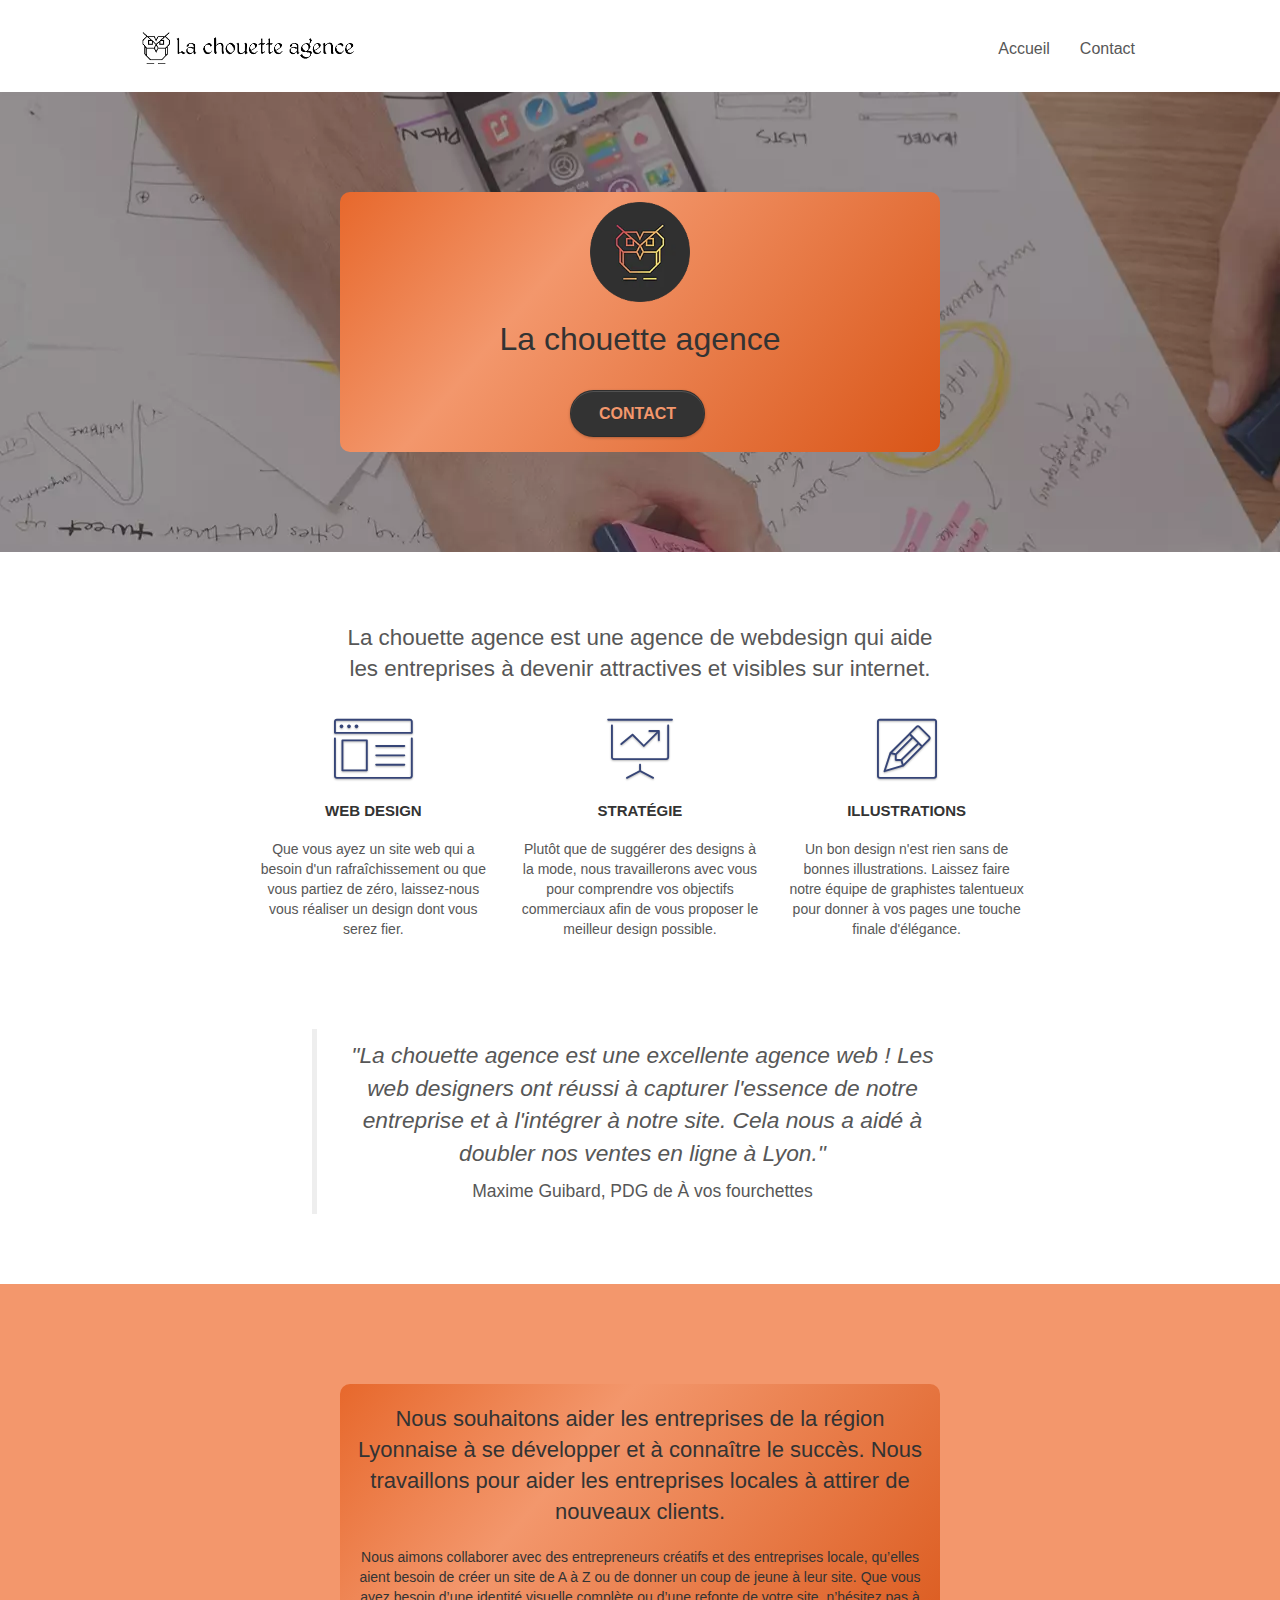
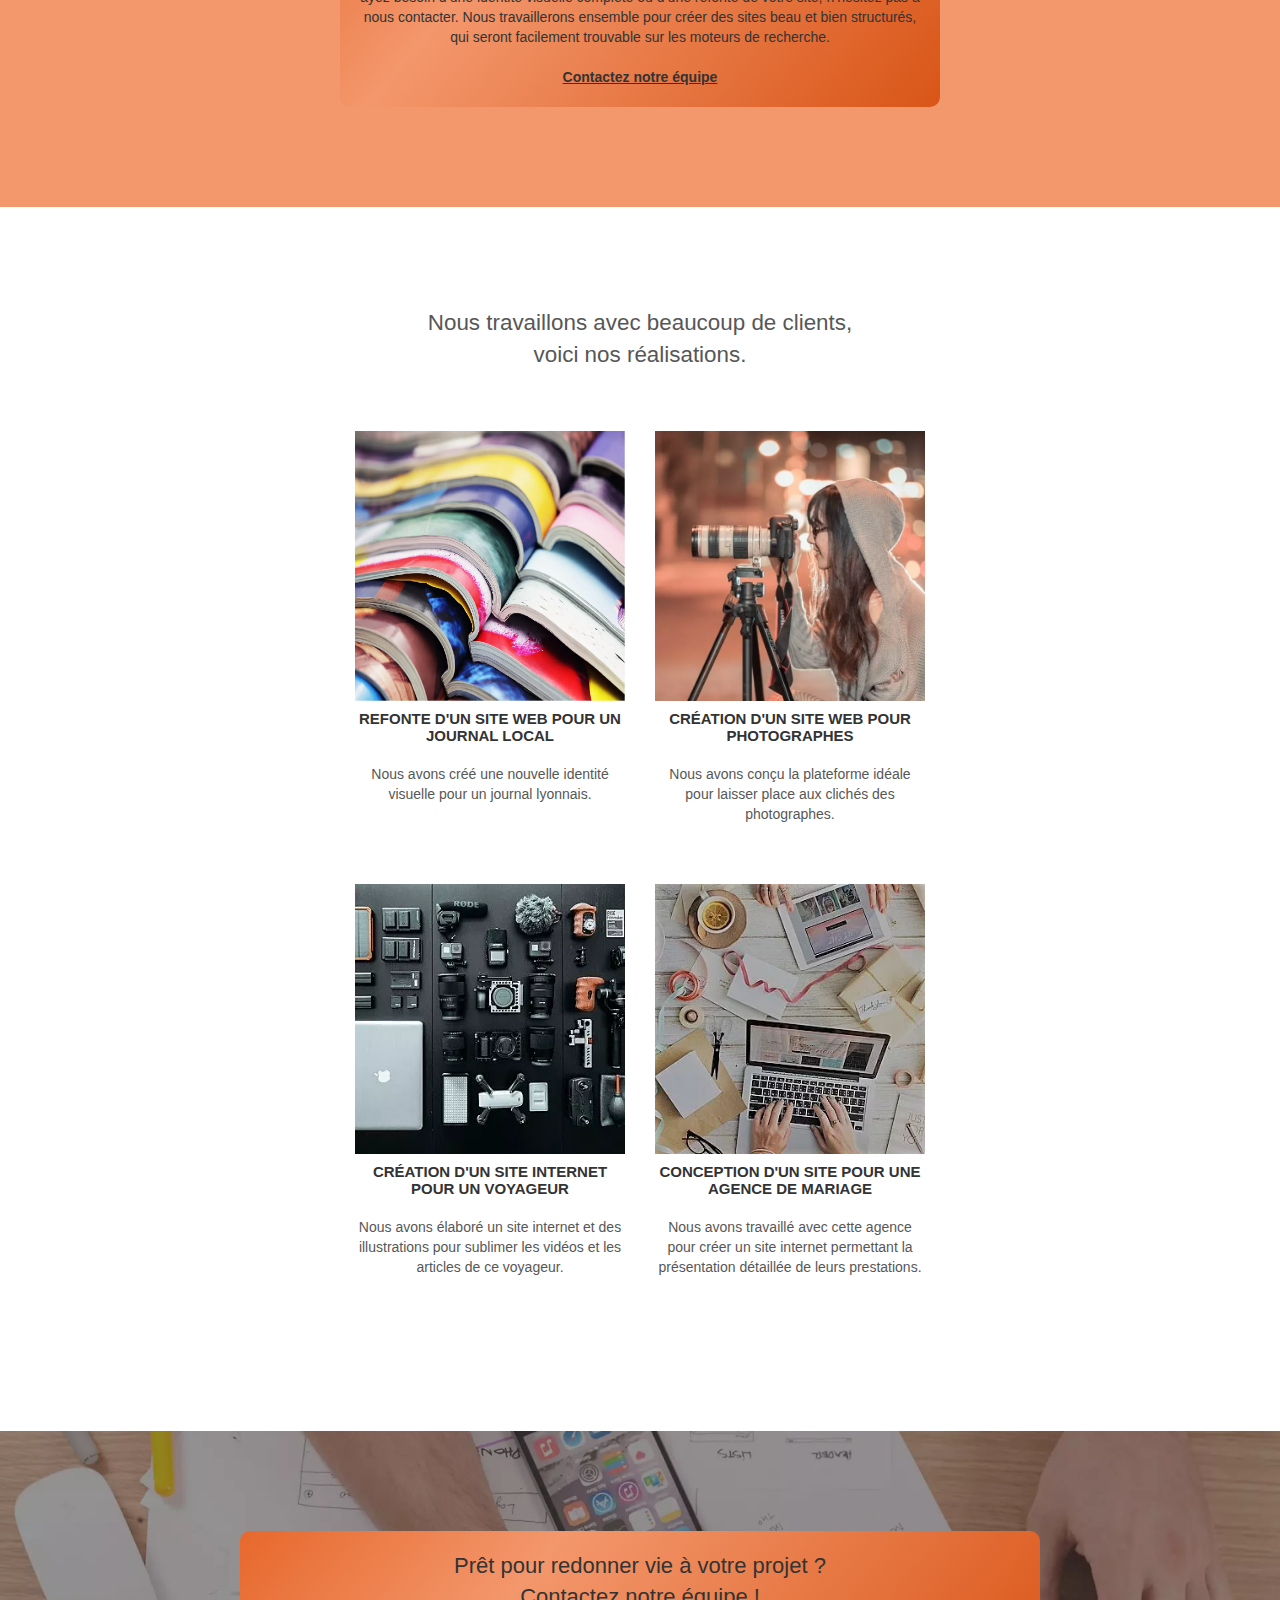
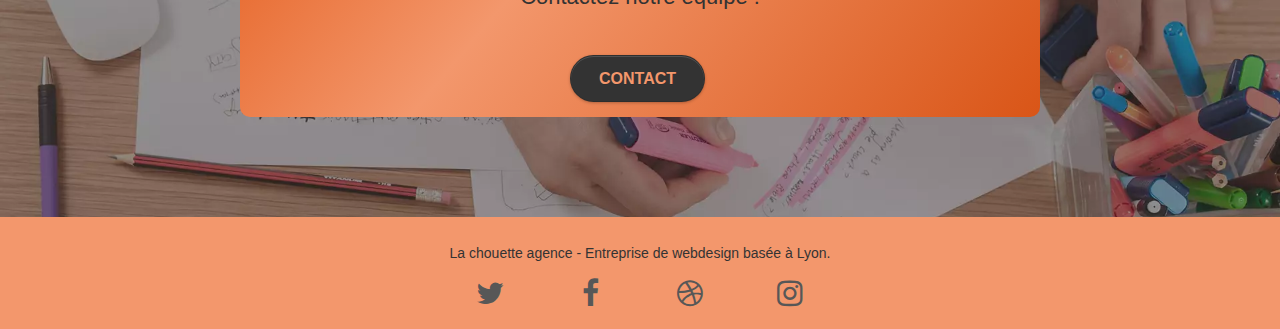
<file: index.html>
<!doctype html>
<html lang="fr">
<head>
	<meta charset="utf-8">

	<title>La Chouette Agence - Entreprise de webdesign à Lyon</title>

	<meta name="robots" content="index, follow">
	<meta name="description" content="Entreprise de webdesign située à Lyon, la Chouette Agence
	 vous apporte son expertise pour vous aider à la création ou la refonte de votre site web.">
	<meta name="viewport" content="width=device-width, initial-scale=1.0, viewport-fit=cover">

	<link rel="canonical" href="https://pierrejcqt.github.io/lachouetteagence-new/index.html" />
	<link rel="shortcut icon" type="image/jpg" href="favicon.jpg">
	
	<link rel="stylesheet" type="text/css" href="css/bootstrap.min.css">
	<link rel="stylesheet" type="text/css" href="style.css"/>
	<link rel="stylesheet" type="text/css" href="css/font-awesome.min.css">
	<link rel="stylesheet" type="text/css" href="css/et-line.min.css">
    
	<script src="js/jquery-2.1.0.min.js" defer></script>
	<script src="js/bootstrap.min.js" defer></script>
	<script src="js/blocs.min.js" defer></script>
	<script src="js/jquery.touchSwipe.min.js" defer></script>
	<script src="js/gmaps.min.js" defer></script>
	
	
	<meta property="og:title" content="La Chouette Agence - Entreprise de webdesign à Lyon" />
	<meta property="og:url" content="https://pierrejcqt.github.io/lachouetteagence-new/index.html" />
	<meta property="og:image" content="img_opengraph/opengraph1.png" />
	<meta property="og:description" content="Entreprise de webdesign située à Lyon, la Chouette Agence vous apporte son expertise pour vous aider à la création ou la refonte de votre site web." />
	<meta property="og:site_name" content="La chouette agence" />
	<meta property="og:type" content="website" />
	<meta property="og:image:alt" content="Création d'un site web">

	
	<meta name="twitter:card" content="summary_large_image" />
	<meta name="twitter:site" content="@lachouetteagence">
	<meta name="twitter:title" content="La Chouette Agence - Entreprise de webdesign à Lyon" />
	<meta name="twitter:description" content="Entreprise de webdesign située à Lyon, la Chouette Agence vous apporte son expertise pour vous aider à la création ou la refonte de votre site web." />

	
	<meta property="og:type" content="website" />
	<meta property="og:title" content="La Chouette Agence - Entreprise de webdesign à Lyon" />
	<meta property="og:description" content="Entreprise de webdesign située à Lyon, la Chouette Agence vous apporte son expertise pour vous aider à la création ou la refonte de votre site web." />
	<meta property="og:url" content="https://pierrejcqt.github.io/lachouetteagence-new/index.html"  />
	<meta property="og:site_name" content="La chouette agence" />
</head>
<body>

<div class="page-container"> 

<header class="bloc bgc-white l-bloc " id="bloc-0">
	<div class="container bloc-sm">

		<nav class="navbar row">
			<div class="navbar-header">
				<a class="navbar-brand" href="index.html"><img src="img/la-chouette-agence.webp" title="La Chouette Agence - Entreprise de Webdesign à Lyon" height="40" /></a>
				<button id="nav-toggle" type="button" class="ui-navbar-toggle navbar-toggle" data-toggle="collapse" data-target=".navbar-1">
					<span class="sr-only">Toggle navigation</span><span class="icon-bar"></span><span class="icon-bar"></span><span class="icon-bar"></span>
				</button>
			</div>
			<div class="collapse navbar-collapse navbar-1 special-dropdown-nav">
				<ul class="site-navigation nav navbar-nav">
					<li>
						<a href="index.html" title="Accueil - La chouette agence">Accueil</a>
					</li>
					<li>
						<a href="contact.html" title="Formulaire de contact">Contact</a>
					</li>
				</ul>
			</div>
		</nav>
	</div>
</header>

<nav class="bloc bgc-dark-slate-grey bg-banniere d-bloc bg-t-edge b-parallax" id="bloc-1-hero">
	<div class="container bloc-lg">
		<div class="row tight-width-whitespace">
			<div class="col-sm-12 tangerine-background">
				<img src="img/logo.webp" class="center-block image-resize-mode" width="100" alt="Logo de la chouette agence" title="La chouette agence, entreprise de webdesing à Lyon" />
				<h1 class="text-center hero-bloc-text contrast">
					La chouette agence
				</h1>
				<div class="text-center">
					<a href="contact.html" class="btn btn-lg btn-clean btn-rd cta-hero btn-tangerine" title="Formulaire de contact" id="cta-hero">Contact</a>
				</div>
			</div>
		</div>
	</div>
</nav>


<main class="bloc bgc-white l-bloc" id="bloc-2-services">
	<div class="container bloc-md">
		<section class="row">
			<div class="col-sm-12 text-center">
				<h2 class="text-img">La chouette agence est une agence de webdesign qui aide<br />
				 les entreprises à devenir attractives et visibles sur internet.</h2>
			</div>
		</section>
		<section class="row voffset-lg med-width-whitespace">
			<div class="col-sm-4">
				<div class="text-center">
					<span class="et-icon-browser sm-shadow icon-dark-slate-blue icons icon-lg"></span>
				</div>
				<h3 class="mg-md text-center">
					Web design
				</h3>
				<p class="text-center ">
					Que vous ayez un site web qui a besoin d'un rafraîchissement ou que vous partiez de zéro, laissez-nous vous réaliser un design dont vous serez fier.
				</p>
			</div>
			<div class="col-sm-4">
				<div class="text-center">
					<span class="et-icon-presentation sm-shadow icon-dark-slate-blue icons icon-lg"></span>
				</div>
				<h3 class="mg-md text-center">
					Stratégie
				</h3>
				<p class="text-center ">
					Plutôt que de suggérer des designs à la mode, nous travaillerons avec vous pour comprendre vos objectifs commerciaux afin de vous proposer le meilleur design possible.<br>
				</p>
			</div>
			<div class="col-sm-4">
				<div class="text-center">
					<span class="et-icon-edit sm-shadow icon-dark-slate-blue icons icon-lg"></span>
				</div>
				<h3 class="mg-md text-center">
					Illustrations
				</h3>
				<p class="text-center ">
					Un bon design n'est rien sans de bonnes illustrations. Laissez faire notre équipe de graphistes talentueux pour donner à vos pages une touche finale d'élégance.
				</p>
			</div>
		</section>
		<div class="row voffset-lg voffset">
			<div class="col-xs-12 col-md-8 col-md-offset-2 text-center">
				<blockquote>
					<p id="citation-text">"La chouette agence est une excellente agence web !
						Les web designers ont réussi à capturer l'essence de notre
						entreprise et à l'intégrer à notre site. Cela nous a aidé à
						doubler nos ventes en ligne à Lyon."</p>
					<cite id="citation-auteur">
						Maxime Guibard, PDG de À vos fourchettes
					</cite>
				</blockquote>
			</div>
		</div>
	</div>
</main>


<section class="bloc tc-white bgc-dark-slate-grey bg-presentation d-bloc b-parallax" id="bloc-3-what-i-do">
	<div class="container bloc-lg">
		<div class="row tight-width-whitespace tangerine-background">
			<div class="col-sm-12">
				<h2 class="mg-md text-center contrast">
					Nous souhaitons aider les entreprises de la région Lyonnaise à se développer et à connaître le succès. Nous travaillons pour aider les entreprises locales à attirer de nouveaux clients.<br>
				</h2>
				<p class="text-center contrast">
					Nous aimons collaborer avec des entrepreneurs créatifs et des entreprises locale, qu’elles aient besoin de créer un site de A à Z ou de donner un coup de jeune à leur site. Que vous ayez besoin d’une identité visuelle complète ou d’une refonte de votre site, n’hésitez pas à nous contacter. Nous travaillerons ensemble pour créer des sites beau et bien structurés, qui seront facilement trouvable sur les moteurs de recherche. <br><br><a class="contrast bold-link" href="contact.html" title="Contactez notre équipe de web designers !">Contactez notre équipe</a><br>
				</p>
			</div>
		</div>
	</div>
</section>


<section class="bloc bgc-white bg-repeat l-bloc" id="bloc-4-portfolio">
	<div class="container bloc-lg">
		<div class="row">
			<div class="col-sm-12 text-center">
				<p class="text-img">Nous travaillons avec beaucoup de clients,<br /> 
					voici nos réalisations.
				</p>
			</div>
		</div>
		<div class="row tight-width-whitespace portfolio-row">
			<div class="col-sm-6">
				<a href="#" data-lightbox="img/1.jpg" data-gallery-id="gallery-1" data-caption="Refonte d'un site web pour un journal local" data-frame="snapshot-lb"><img src="img/1.webp" alt="Site web d'un journal" title="Refonte du site web d'un journal" class="img-responsive portfolio-thumb" /></a>
				<h3 class="mg-md text-center">
					Refonte d'un site web pour un journal local
				</h3>
				<p class="text-center">
					Nous avons créé une nouvelle identité visuelle pour un journal lyonnais.
				</p>
			</div>
			<div class="col-sm-6">
				<a href="#" data-lightbox="img/2.jpg" data-gallery-id="gallery-1" data-caption="Création d'un site web pour photographes" data-frame="snapshot-lb"><img src="img/2.webp" class="img-responsive portfolio-thumb" alt="Site web d'une photographe" title="Création d'un site web pour photographes" /></a>
				<h3 class="mg-md text-center">
					Création d'un site web pour photographes
				</h3>
				<p class="text-center">
					Nous avons conçu la plateforme idéale pour laisser place aux clichés des photographes.
				</p>
			</div>
		</div>
		<div class="row tight-width-whitespace portfolio-row">
			<div class="col-sm-6">
				<a href="#" data-lightbox="img/3.jpg" data-gallery-id="gallery-1" data-caption="Création d'un site internet pour un voyageur" data-frame="snapshot-lb"><img src="img/3.webp" class="img-responsive portfolio-thumb" alt="Site web de voyageurs" title="Création et illustrations d'un site web pour voyageurs"/></a>
				<h3 class="mg-md text-center">
					Création d'un site internet pour un voyageur
				</h3>
				<p class="text-center">
					Nous avons élaboré un site internet et des illustrations pour sublimer les vidéos et les articles de ce voyageur.
				</p>
			</div>
			<div class="col-sm-6">
				<a href="#" data-lightbox="img/4.jpg" data-gallery-id="gallery-1" data-caption="Conception d'un site pour une agence de mariage" data-frame="snapshot-lb"><img src="img/4.webp" class="img-responsive portfolio-thumb" alt="Site web d'une agence de mariage" title="Conception d'un site web pour une agence de mariage" /></a>
				<h3 class="mg-md text-center">
					Conception d'un site pour une agence de mariage
				</h3>
				<p class="text-center">
					Nous avons travaillé avec cette agence pour créer un site internet permettant la présentation détaillée de leurs prestations.
				</p>
			</div>
		</div>
	</div>
</section>


<nav class="bloc bgc-dark-slate-grey bg-banniere d-bloc" id="bloc-5-cta">
	<div class="container bloc-lg">
		<div class="row tangerine-background bloc-size">
			<h2 class="mg-md text-center contrast">
				Prêt pour redonner vie à votre projet ?
				<br />Contactez notre équipe !
			</h2>
			<div class="col-sm-12 text-center">
				<a href="contact.html" class="btn btn-tangerine btn-clean btn-rd btn-lg cta-hero" title="Formulaire de contact">Contact</a>
			</div>
		</div>
	</div>
</nav>


<footer class="bloc bgc-atomic-tangerine d-bloc" id="bloc-8">
	<div class="container bloc-sm">
		<div class="row">
			<div class="col-sm-12">
				<h2 class="text-center contrast h2-style">
					La chouette agence - Entreprise de webdesign basée à Lyon.
				</h2>
				<div class="row row-no-gutters social">
					<div class="col-sm-3">
						<div class="text-center">
							<a class="social" href="contact.html" title="Twitter"><span class="fa fa-twitter icon-md"></span></a>
						</div>
					</div>
					<div class="col-sm-3">
						<div class="text-center">
							<a class="social" href="contact.html" title="Facebook"><span class="fa fa-facebook icon-md"></span></a>
						</div>
					</div>
					<div class="col-sm-3">
						<div class="text-center">
							<a class="social" href="contact.html" title="Dribble"><span class="fa fa-dribbble icon-md"></span></a>
						</div>
					</div>
					<div class="col-sm-3">
						<div class="text-center">
							<a class="social" href="contact.html" title="Instagram"><span class="fa fa-instagram icon-md"></span></a>
						</div>
					</div>
				</div>
			</div>
		</div>
	</div>
</footer>
</div>
</body>
</html>
</file>
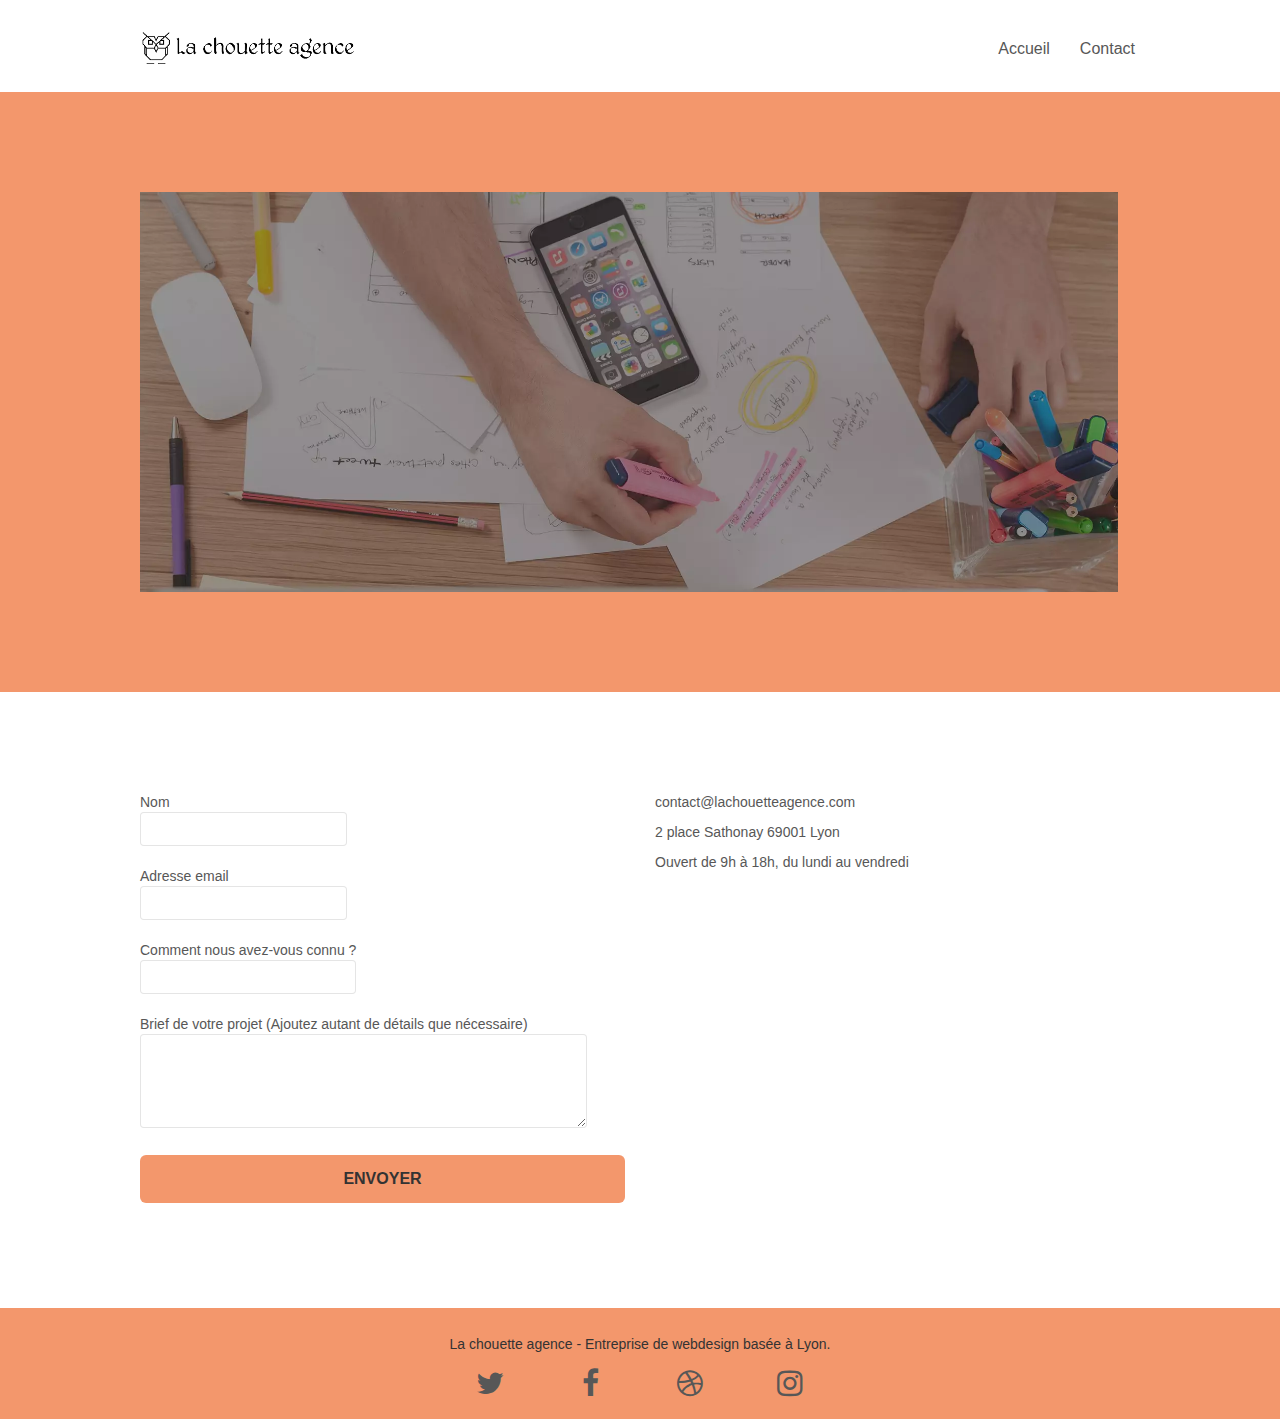
<file: contact.html>
<!doctype html>
<html lang="fr">
<head>
	<meta charset="utf-8">

	<title>Formulaire de contact - La Chouette Agence</title>

	<meta name="robots" content="index, follow">
    <meta name="description" content="Pour contacter notre équipe de web designers basés à Lyon et vous aider à créer ou optimiser le site web de votre entreprise, remplissez ce formulaire !">
	<meta name="viewport" content="width=device-width, initial-scale=1.0, viewport-fit=cover">

	<link rel="canonical" href="https://pierrejcqt.github.io/lachouetteagence-new/contact.html" />	
	<link rel="shortcut icon" type="image/png" href="favicon.png">
    
	<link rel="stylesheet" type="text/css" href="css/bootstrap.min.css">
	<link rel="stylesheet" type="text/css" href="style.css">
	<link rel="stylesheet" type="text/css" href="css/font-awesome.min.css">
	<link rel="stylesheet" type="text/css" href="css/et-line.min.css">
	
	<script src="js/jquery-2.1.0.min.js" defer></script>
	<script src="js/bootstrap.min.js" defer></script>
	<script src="js/blocs.min.js" defer></script>
	<script src="js/jqBootstrapValidation.min.js"></script>
	<script src="js/formHandler.min.js" defer></script>
	
	
	<meta property="og:title" content="Formulaire de contact - La Chouette Agence" />
	<meta property="og:url" content="https://pierrejcqt.github.io/lachouetteagence-new/contact.html" />
	<meta property="og:image" content="img_opengraph/opengraph2.png" />
	<meta property="og:description" content="Pour contacter notre équipe de web designers basés à Lyon et vous aider à créer ou optimiser le site web de votre entreprise, remplissez ce formulaire !" />
	<meta property="og:site_name" content="La chouette agence" />
	<meta property="og:type" content="website" />
	<meta property="og:image:alt" content="Travail d'un designer">

	
	<meta name="twitter:card" content="summary_large_image" />
	<meta name="twitter:site" content="@lachouetteagence">
	<meta name="twitter:title" content="Formulaire de contact - La Chouette Agence" />
	<meta name="twitter:description" content="Pour contacter notre équipe de web designers basés à Lyon et vous aider à créer ou optimiser le site web de votre entreprise, remplissez ce formulaire !" />

	
	<meta property="og:type" content="website" />
	<meta property="og:title" content="Formulaire de contact - La Chouette Agence" />
	<meta property="og:description" content="Pour contacter notre équipe de web designers basés à Lyon et vous aider à créer ou optimiser le site web de votre entreprise, remplissez ce formulaire !" />
	<meta property="og:url" content="https://pierrejcqt.github.io/lachouetteagence-new/contact.html" />
	<meta property="og:site_name" content="La chouette agence" />    
</head>
<body>

<div class="page-container">

<header class="bloc bgc-white l-bloc " id="bloc-0">
	<div class="container bloc-sm">
		<nav class="navbar row">
			<div class="navbar-header">
				<a class="navbar-brand" href="index.html"><img src="img/la-chouette-agence.webp" title="La Chouette Agence - Entreprise de Webdesign à Lyon" height="40" /></a>
				<button id="nav-toggle" type="button" class="ui-navbar-toggle navbar-toggle" data-toggle="collapse" data-target=".navbar-1">
					<span class="sr-only">Toggle navigation</span><span class="icon-bar"></span><span class="icon-bar"></span><span class="icon-bar"></span>
				</button>
			</div>
			<div class="collapse navbar-collapse navbar-1 special-dropdown-nav">
				<ul class="site-navigation nav navbar-nav">
					<li>
						<a href="index.html" title="Accueil - La chouette agence">Accueil</a>
					</li>
					<li>
						<a href="contact.html" title="Formulaire de contact">Contact</a>
					</li>
				</ul>
			</div>
		</nav>
	</div>
</header>


<main class="bloc bg-repeat bgc-atomic-tangerine d-bloc" id="bloc-6">
	<div class="container bloc-lg">
		<div class="row">
			<div class="col-sm-12">
				<div id="img_contact">
					<img src="img/la-chouette-agence-banniere.webp" title="la chouette agence" alt="plan de travail avec des fournitures" height="400"/>
				</div>
			</div>
		</div>
	</div>
</main>


<div class="bloc bgc-white l-bloc" id="bloc-7">
	<div class="container bloc-lg">
		<div class="row">
			<div class="col-sm-6">
				<form id="form_1" novalidate data-success-msg="Your message has been sent." data-fail-msg="Sorry it seems that our mail server is not responding, Sorry for the inconvenience!">
					<div class="form-group">
						<label>
							Nom
							<input id="name" class="form-control" title="Entrez votre nom" required />
						</label>
					</div>
					<div class="form-group">
						<label>
							Adresse email
							<input id="email" class="form-control" type="email" title="Entrez votre email" required />
						</label>
					</div>
					<div class="form-group">
						<label>
							Comment nous avez-vous connu ?
							<input class="form-control" title="Comment nous avez-vous connu ?" required id="input_504" />
						</label>
					</div>
					<div class="form-group">
						<label>
							Brief de votre projet (Ajoutez autant de détails que nécessaire)<br>
							<textarea id="message" class="form-control" rows="4" cols="50" title="Détaillez-nous votre projet" required></textarea>
						</label>
					</div> 
					<button class="bloc-button btn btn-lg btn-block cta-hero btn-atomic-tangerine" title="Envoi du formulaire" type="submit">
						Envoyer
					</button>
				</form>
			</div>
			<div class="col-sm-6">
				<p>contact@lachouetteagence.com</p>
				<p>2 place Sathonay 69001 Lyon</p>
				<p>Ouvert de 9h à 18h, du lundi au vendredi</p>
			</div>
		</div>
	</div>
</div>


<a class="bloc-button btn btn-d scrollToTop" onclick="scrollToTarget('1')"><span class="fa fa-chevron-up"></span></a>


<footer class="bloc bgc-atomic-tangerine d-bloc" id="bloc-8">
	<div class="container bloc-sm">
		<div class="row">
			<div class="col-sm-12">
				<h2 class="text-center contrast h2-style">
					La chouette agence - Entreprise de webdesign basée à Lyon.
				</h2>
				<div class="row row-no-gutters social">
					<div class="col-sm-3">
						<div class="text-center">
							<a class="social" href="contact.html" title="Twitter"><span class="fa fa-twitter icon-md"></span></a>
						</div>
					</div>
					<div class="col-sm-3">
						<div class="text-center">
							<a class="social" href="contact.html" title="Facebook"><span class="fa fa-facebook icon-md"></span></a>
						</div>
					</div>
					<div class="col-sm-3">
						<div class="text-center">
							<a class="social" href="contact.html" title="Dribble"><span class="fa fa-dribbble icon-md"></span></a>
						</div>
					</div>
					<div class="col-sm-3">
						<div class="text-center">
							<a class="social" href="contact.html" title="Instagram"><span class="fa fa-instagram icon-md"></span></a>
						</div>
					</div>
				</div>
			</div>
		</div>
	</div>
</footer>
</div>
</body>
</html>
</file>
<file: style.css>
body {
    margin: 0;
    padding: 0;
    background: #FFF;
    overflow-x: hidden;
    -webkit-font-smoothing: antialiased;
    -moz-osx-font-smoothing: grayscale;
}

a,
button {
    transition: all .3s ease-in-out;
    outline: none!important;
}

a:hover {
    text-decoration: none;
    cursor: pointer;
}

#page-loading-blocs-notifaction 
{
    position: fixed;
    top: 0;
    bottom: 0;
    width: 100%;
    z-index: 100000;
    background: #FFFFFF url("img/pageload-spinner.gif") no-repeat center center;
}

.bloc {
    width: 100%;
    clear: both;
    background: 50% 50% no-repeat;
    padding: 0 50px;
    -webkit-background-size: cover;
    -moz-background-size: cover;
    -o-background-size: cover;
    background-size: cover;
    position: relative;
}

.bloc .container {
    padding-left: 0;
    padding-right: 0;
}

.bloc-lg {
    padding: 100px 50px;
}

.bloc-md {
    padding: 50px;
}

.bloc-sm {
    padding: 20px 50px;
}

.bg-center,
.bg-l-edge,
.bg-r-edge,
.bg-t-edge,
.bg-b-edge,
.bg-tl-edge,
.bg-bl-edge,
.bg-tr-edge,
.bg-br-edge,
.bg-repeat {
    -webkit-background-size: auto!important;
    -moz-background-size: auto!important;
    -o-background-size: auto!important;
    background-size: auto!important;
}

.bg-repeat {
    background: repeat;
}

.bg-t-edge {
    background: top no-repeat;
}

.bloc-bg-texture::before {
    content: "";
    background-size: 2px 2px;
    position: absolute;
    top: 0;
    bottom: 0;
    left: 0;
    right: 0;
}

.b-parallax {
    background-attachment: fixed;
}

.d-bloc {
    color: rgba(255, 255, 255, .7);
}

.d-bloc button:hover {
    color: rgba(255, 255, 255, .9);
}

.d-bloc .icon-round,
.d-bloc .icon-square,
.d-bloc .icon-rounded,
.d-bloc .icon-semi-rounded-a,
.d-bloc .icon-semi-rounded-b {
    border-color: rgba(255, 255, 255, .9);
}

.d-bloc .divider-h span {
    border-color: rgba(255, 255, 255, .2);
}

.d-bloc .a-btn,
.d-bloc .navbar a,
.d-bloc .navbar-brand,
.d-bloc a .icon-sm,
.d-bloc a .icon-md,
.d-bloc a .icon-lg,
.d-bloc a .icon-xl,
.d-bloc h1 a,
.d-bloc h2 a,
.d-bloc h3 a,
.d-bloc h4 a,
.d-bloc h5 a,
.d-bloc h6 a,
.d-bloc p a {
    color: rgba(87, 87, 87, 1);
}

.d-bloc .a-btn:hover,
.d-bloc .navbar a:hover,
.d-bloc .navbar-brand:hover,
.d-bloc a:hover .icon-sm,
.d-bloc a:hover .icon-md,
.d-bloc a:hover .icon-lg,
.d-bloc a:hover .icon-xl,
.d-bloc h1 a:hover,
.d-bloc h2 a:hover,
.d-bloc h3 a:hover,
.d-bloc h4 a:hover,
.d-bloc h5 a:hover,
.d-bloc h6 a:hover,
.d-bloc p a:hover {
    color: rgba(87, 87, 87, 0.7);
}

.d-bloc .navbar-toggle .icon-bar {
    background: rgba(255, 255, 255, 1);
}

.d-bloc .btn-wire,
.d-bloc .btn-wire:hover {
    color: rgba(255, 255, 255, 1);
    border-color: rgba(255, 255, 255, 1);
}

.d-bloc .panel {
    color: rgba(0, 0, 0, .5);
}

.d-bloc .panel button:hover {
    color: rgba(0, 0, 0, .7);
}

.d-bloc .panel icon {
    border-color: rgba(0, 0, 0, .7);
}

.d-bloc .panel .divider-h span {
    border-color: rgba(0, 0, 0, .1);
}

.d-bloc .panel .a-btn {
    color: rgba(0, 0, 0, .6);
}

.d-bloc .panel .a-btn:hover {
    color: rgba(0, 0, 0, 1);
}

.d-bloc .panel .btn-wire,
.d-bloc .panel .btn-wire:hover {
    color: rgba(0, 0, 0, .7);
    border-color: rgba(0, 0, 0, .3);
}

.d-bloc .panel,
.l-bloc {
    color: rgba(0, 0, 0, .5);
}

.d-bloc .panel button:hover,
.l-bloc button:hover {
    color: rgba(0, 0, 0, .7);
}

.l-bloc .icon-round,
.l-bloc .icon-square,
.l-bloc .icon-rounded,
.l-bloc .icon-semi-rounded-a,
.l-bloc .icon-semi-rounded-b {
    border-color: rgba(0, 0, 0, .7);
}

.d-bloc .panel .divider-h span,
.l-bloc .divider-h span {
    border-color: rgba(0, 0, 0, .1);
}

.d-bloc .panel .a-btn,
.l-bloc .a-btn,
.l-bloc .navbar a,
.l-bloc .navbar-brand,
.l-bloc a .icon-sm,
.l-bloc a .icon-md,
.l-bloc a .icon-lg,
.l-bloc a .icon-xl,
.l-bloc h1 a,
.l-bloc h2 a,
.l-bloc h3 a,
.l-bloc h4 a,
.l-bloc h5 a,
.l-bloc h6 a,
.l-bloc p a {
    color: rgba(0, 0, 0, .6);
}

.d-bloc .panel .a-btn:hover,
.l-bloc .a-btn:hover,
.l-bloc .navbar a:hover,
.l-bloc .navbar-brand:hover,
.l-bloc a:hover .icon-sm,
.l-bloc a:hover .icon-md,
.l-bloc a:hover .icon-lg,
.l-bloc a:hover .icon-xl,
.l-bloc h1 a:hover,
.l-bloc h2 a:hover,
.l-bloc h3 a:hover,
.l-bloc h4 a:hover,
.l-bloc h5 a:hover,
.l-bloc h6 a:hover,
.l-bloc p a:hover {
    color: rgba(0, 0, 0, 1);
}

.l-bloc .navbar-toggle .icon-bar {
    color: rgba(0, 0, 0, .6);
}

.d-bloc .panel .btn-wire,
.d-bloc .panel .btn-wire:hover,
.l-bloc .btn-wire,
.l-bloc .btn-wire:hover {
    color: rgba(0, 0, 0, .7);
    border-color: rgba(0, 0, 0, .3);
}

.voffset {
    margin-top: 30px;
}

.voffset-lg {
    margin-top: 80px;
}

.row-no-gutters {
    margin-right: 0;
    margin-left: 0;
}

.row.row-no-gutters > [class^="col-"],
.row.row-no-gutters > [class*=" col-"] {
    padding-right: 0;
    padding-left: 0;
}

#bloc-1-hero h1 {
    font-size: 32px;
}

.navbar {
    margin-bottom: 0;
    z-index: 1;
}

.navbar-brand {
    height: auto;
    padding: 3px 15px;
    font-size: 25px;
    font-weight: normal;
    font-weight: 600;
    line-height: 44px;
}

.navbar-brand img {
    max-height: 200px;
    margin: 0 5px 0 0;
    display: inline;
}

.navbar-brand img[src$=svg] {
    min-width: 100px;
}

.nav-center .navbar-brand img {
    margin: 0;
}

.navbar .nav {
    padding-top: 2px;
    margin-right: -16px;
    float: right;
    z-index: 1;
}

.nav > li {
    float: left;
    margin-top: 4px;
    font-size: 16px;
}

.navbar-nav .open .dropdown-menu > li > a {
    text-align: inherit;
}

.nav > li a:hover,
.nav > li a:focus {
    background: transparent;
}

.navbar-toggle {
    margin: 10px 10px 0 0;
    border: 0px;
}

.navbar-toggle:hover {
    background: transparent!important;
}

.navbar-toggle .icon-bar {
    background-color: rgba(0, 0, 0, .5);
    width: 26px;
}

.nav-invert .navbar .nav {
    float: left;
}

.nav-invert .navbar-header,
.nav-invert .navbar-brand {
    float: right;
    position: relative;
    z-index: 2;
}

@media (min-width: 768px) {
    .site-navigation {
        position: absolute;
        top: 50%;
        right: 20px;
        transform: translate(0, -50%);
        -webkit-transform: translateY(-50%);
    }
    .nav > li .dropdown-menu a,
    .nav > li .dropdown-menu a:hover {
        color: #484848;
    }
    .nav-invert .site-navigation {
        left: 0;
        right: 0;
    }
    .nav-center {
        text-align: center;
    }
    .nav-center .navbar-header {
        width: 100%;
    }
    .nav-center .navbar-header,
    .nav-center .navbar-brand,
    .nav-center .nav > li {
        float: none;
        display: inline-block;
    }
    .nav-center .site-navigation {
        position: relative;
        width: 100%;
        right: 0;
        margin-right: 0px;
        margin-top: 20px;
    }
    .nav-center.mini-nav .navbar-toggle {
        float: none;
        margin: 10px auto 0;
    }
}

.nav > li > .dropdown a {
    background: none!important;
    display: block;
    padding: 14px 15px;
}

nav .caret {
    margin: 0 5px;
}

.dropdown-menu .dropdown-menu {
    top: -8px;
    left: 100%;
}

.dropdown-menu .dropmenu-flow-right {
    top: 100%;
    left: 0;
    margin-left: -1px;
    border-top-left-radius: 0;
    border-top-right-radius: 0;
}

.dropdown-menu .dropdown span {
    border: 4px solid black;
    border-top-color: transparent;
    border-right-color: transparent;
    border-bottom-color: transparent;
    margin: 6px -5px 0 0!important;
    float: right;
}

.mg-md {
    margin-top: 10px;
    margin-bottom: 20px;
}

.mg-lg {
    margin-top: 10px;
    margin-bottom: 40px;
}

.btn {
    margin: 0 5px 5px 0;
}

.btn.pull-right {
    margin: 0 0 5px 5px;
}

.btn-d,
.btn-d:hover,
.btn-d:focus {
    color: #FFF;
    background: rgba(0, 0, 0, .3);
}

button {
    outline: none!important;
}

.btn-rd {
    border-radius: 40px;
}

.btn-clean {
    border: 1px solid rgba(0, 0, 0, .08);
    border-bottom-color: rgba(0, 0, 0, .1);
    text-shadow: 0 1px 0 rgba(0, 0, 1, .1);
    box-shadow: 0 1px 3px rgba(0, 0, 1, .25), inset 0 1px 0 0 rgba(255, 255, 255, .15);
}

.icon-md {
    font-size: 30px!important;
}

.icon-lg {
    font-size: 60px!important;
}

.sm-shadow {
    text-shadow: 0 1px 2px rgba(0, 0, 0, .3);
}

.panel-sq,
.panel-sq .panel-heading,
.panel-sq .panel-footer {
    border-radius: 0;
}

.panel-rd {
    border-radius: 30px;
}

.panel-rd .panel-heading {
    border-radius: 29px 29px 0 0;
}

.panel-rd .panel-footer {
    border-radius: 0 0 29px 29px;
}

.form-control {
    border-color: rgba(0, 0, 0, .1);
    box-shadow: none;
}

.scrollToTop {
    width: 40px;
    height: 40px;
    position: fixed;
    bottom: 20px;
    right: 20px;
    opacity: 0;
    z-index: 500;
    transition: all .3s ease-in-out;
}

.scrollToTop span {
    margin-top: 6px;
}

.showScrollTop {
    font-size: 14px;
    opacity: 1;
}

a[data-lightbox] {
    position: relative;
    display: block;
    text-align: center;
}

a[data-lightbox]:hover::before {
    content: "+";
    font-family: "HelveticaNeue-Light", "Helvetica Neue Light", "Helvetica Neue", Helvetica, Arial;
    font-size: 32px;
    width: 50px;
    height: 50px;
    margin-left: -25px;
    border-radius: 50%;
    background: rgba(0, 0, 0, .6);
    color: #FFF;
    font-weight: 100;
    z-index: 1;
    position: absolute;
    top: 50%;
    transform: translateY(-50%);
    -webkit-transform: translateY(-50%);
}

a[data-lightbox]:hover img {
    opacity: 0.6;
    -webkit-animation-fill-mode: none;
    animation-fill-mode: none;
}

#lightbox-modal {
    display: flex;
    align-items: center;
}

#lightbox-modal .modal-dialog {
    width: 90%;
    max-width: 900px;
    margin: 0 auto 0;
}

#lightbox-modal .modal-dialog img {
    max-height: 90vh;
    margin: 0 auto;
}

.lightbox-caption {
    padding: 20px;
    color: #FFF;
    background: rgba(0, 0, 0, .5);
    position: absolute;
    left: 15px;
    right: 15px;
    bottom: 5px;
}

.close-lightbox {
    color: #FFF;
    font-size: 30px;
    position: absolute;
    top: 20px;
    right: 20px;
    z-index: 20;
    background: rgba(0, 0, 0, .5);
    border: none;
    line-height: 30px;
    padding: 0 9px 5px;
    opacity: 0.3;
}

.close-lightbox:hover,
.next-lightbox:hover,
.prev-lightbox:hover {
    opacity: 1.0;
    color: #FFF;
}

.next-lightbox,
.prev-lightbox {
    font-size: 20px;
    color: rgba(255, 255, 255, .9);
    background: rgba(0, 0, 0, .5);
    transition: all .2s ease-in-out;
    position: absolute;
    top: 45%;
    z-index: 1;
    opacity: 0.4;
}

.next-lightbox {
    padding: 6px 8px 1px 13px;
    right: 25px;
}

.prev-lightbox {
    padding: 6px 13px 1px 10px;
    left: 25px;
}

.snapshot-lb .modal-body {
    padding-bottom: 45px;
}

.snapshot-lb .lightbox-caption {
    padding: 0;
    color: rgba(0, 0, 0, .5);
    background: none;
}

h1,
h2,
h3,
h4,
h5,
h6,
p,
label,
.btn,
a {
    font-family: "helvetica";
    font-weight: 400;
    color: #575757!important;
}

.container {
    max-width: 1000px;
}

.hero-bloc-text {
    font-size: 38px;
}

.hero-bloc-text-sub {
    font-size: 36px;
}

.statement-bloc-text {
    line-height: 26px;
    font-style: italic;
    font-size: 30px;
    text-align: center;
    font-weight: lighter;
    max-width: 520px;
    margin: auto auto auto auto;
}

p {
    font-size: 1em;
}

.text-img
{
    font-size: 1.6em;
}

#citation-text
{
    font-size: 1.3em;
    font-style: italic;
    color: #575757!important;
}

#citation-auteur
{
    font-size: 1em;
    font-style: normal;
    color: #575757!important;
}

.h2-style
{
    font-size: 1em;
    margin-top: 0.5em;
    margin-bottom: 1em;
}

.tight-width-whitespace {
    max-width: 600px;
    margin: auto auto auto auto;
}

.h1 {
    font-size: 20px;
    font-family: "Open Sans";
}

.cta-hero {
    margin-top: 22px;
    color: #FFFFFF!important;
    text-transform: uppercase;
    padding: 12px 28px 12px 28px;
    font-size: 16px;
    font-weight: 700;
}

.social {
    max-width: 400px;
    margin: auto auto auto auto;
}

h2 {
    font-size: 22px;
    line-height: 1.4em;
    
}

h3 {
    font-size: 15px;
    text-transform: uppercase;
    font-weight: 700;
    color: #333333!important;
}

.med-width-whitespace {
    max-width: 800px;
    margin: auto auto auto auto;
    box-shadow: 0px 0px 0px #000000;
}

h1 {
    color: #333333!important;
}

h4 {
    color: #333333!important;
}

.icons {
    margin-bottom: 14px;
    margin-top: 24px;
}

.white {
    color: #FFFFFF!important;
}

.portfolio-thumb {
    margin: auto;
}

.portfolio-row {
    margin-bottom: 44px;
    margin-top: 50px;
}

.avatar {
    box-shadow: 0px 4px 9px rgba(0, 0, 0, 0.3);
}

.tangerine-background {
    background-color: #F3976C;
    background: rgb(231,104,44);
    background: linear-gradient(130deg, rgba(231,104,44,1) 0%, rgba(243,151,108,1) 34%, rgba(217,85,23,1) 100%); 
    padding-top: 10px;
    padding-bottom: 10px;
    border-radius: 10px;

}

.bold-link {
    font-weight: 900;
    text-decoration: underline!important;
}

.bgc-white {
    background-color: #FFFFFF;
}

.bgc-dark-slate-grey {
    background-color: #F3976C;
}

.bgc-atomic-tangerine {
    background-color: #F3976C;
}

.bloc-size
{
    width: 80%;
    margin: auto;
}

.btn-atomic-tangerine {
    background: #F3976C;
    color: #333!important;
}

.btn-tangerine
{
    background: #333!important;
    color: #F3976C!important;
}

.contrast
{
    color: #333!important;
}

.btn-tangerine:hover {
    background: rgb(110, 110, 110)!important;
}

.ltc-white {
    color: #FFFFFF!important;
}

.ltc-white:hover {
    color: #cccccc!important;
}

.ltc-atomic-tangerine {
    color: #F3976C!important;
}

.ltc-atomic-tangerine:hover {
    color: #c27956!important;
}

.icon-dark-slate-blue {
    color: #364577!important;
    border-color: #364577!important;
}

.bg-banniere {
    background-image: url("img/la-chouette-agence-banniere.webp");
}

.bg-presentation {
    background-image: url("img/image-de-presentation.webp");
}

@media (max-width: 1024px) {
    .bloc {
        padding-left: 20px;
        padding-right: 20px;
    }
    .bloc.full-width-bloc,
    .bloc-tile-2.full-width-bloc .container,
    .bloc-tile-3.full-width-bloc .container,
    .bloc-tile-4.full-width-bloc .container {
        padding-left: 0;
        padding-right: 0;
    }
}

@media (max-width: 992px) and (min-width: 768px) {
    .navbar .nav {
        max-width: 80%
    }
    .nav-center.navbar .nav {
        max-width: 100%
    }
}

@media only screen and (min-width: 768px) and (max-width: 1024px) and (orientation: landscape) {
    .b-parallax {
        background-attachment: scroll;
    }
}

@media only screen and (min-width: 1024px) and (max-width: 1366px) and (-webkit-min-pixel-ratio: 1.5) {
    .b-parallax {
        background-attachment: scroll;
    }
}


@media (max-width: 991px) {
    .container {
        width: 100%;
    }
    .b-parallax {
        background-attachment: scroll;
    }
    .page-container,
    #hero-bloc {
        overflow-x: hidden;
        position: relative;
    }

    .bloc-group,
    .bloc-group .bloc {
        display: block;
        width: 100%;
    }
    .bloc-fill-screen .fill-bloc-top-edge,
    .bloc-fill-screen .fill-bloc-bottom-edge {
        padding: 0 20px;
    }
}

@media (max-width: 767px) {
    .page-container {
        overflow-x: hidden;
        position: relative;
    }
    h1,
    h2,
    h3,
    h4,
    h5,
    h6,
    p,
    #disqus_thread {
        padding-left: 10px!important;
        padding-right: 10px!important;
    }
    .b-parallax {
        background-attachment: scroll;
    }
    .navbar .nav {
        padding-top: 0;
        border-top: 1px solid rgba(0, 0, 0, .2);
        float: none!important;
    }
    .navbar.row {
        margin-left: 0;
        margin-right: 0;
    }
    .site-navigation {
        position: inherit;
        transform: none;
        -webkit-transform: none;
        -ms-transform: none;
    }
    .nav > li {
        margin-top: 0;
        border-bottom: 1px solid rgba(0, 0, 0, .1);
        background: rgba(0, 0, 0, .05);
        text-align: left;
        padding-left: 15px;
        width: 100%;
    }
    .nav > li:hover {
        background: rgba(0, 0, 0, .08);
    }
    .dropdown .dropdown a .caret {
        float: none;
        margin: 5px 0 0 10px!important;
        border: 4px solid black;
        border-bottom-color: transparent;
        border-right-color: transparent;
        border-left-color: transparent;
    }
    #hero-bloc .navbar .nav {
        background: rgba(0, 0, 0, .8);
    }
    #hero-bloc .navbar .nav a {
        color: rgba(255, 255, 255, .6);
    }
    .hero {
        padding: 50px 0;
    }
    .hero-nav {
        left: -1px;
        right: -1px;
    }
    .navbar-collapse {
        padding: 0;
        overflow-x: hidden;
        -webkit-box-shadow: none;
        box-shadow: none;
    }
    .navbar-brand img {
        max-height: 40px;
        width: auto;
    }
    .nav-invert .navbar-header {
        float: none;
        width: 100%;
    }
    .nav-invert .navbar-toggle {
        float: left;
        margin-left: 10px;
    }
    .bloc {
        padding-left: 0;
        padding-right: 0;
    }
    .bloc-xxl,
    .bloc-xl,
    .bloc-lg {
        padding: 40px 0;
    }
    .bloc-sm,
    .bloc-md {
        padding-left: 0;
        padding-right: 0;
    }
    .bloc-tile-2 .container,
    .bloc-tile-3 .container,
    .bloc-tile-4 .container,
    .bloc-fill-screen .fill-bloc-top-edge,
    .bloc-fill-screen .fill-bloc-bottom-edge {
        padding-left: 0;
        padding-right: 0;
    }
    .a-block {
        padding: 0 10px;
    }
    .btn-dwn {
        display: none;
    }
    .voffset {
        margin-top: 5px;
    }
    .voffset-md {
        margin-top: 20px;
    }
    .voffset-lg {
        margin-top: 30px;
    }
    form {
        padding: 5px;
    }
    .close-lightbox {
        display: inline-block;
    }
    .blocsapp-device-iphone5 {
        background-size: 216px 425px;
        padding-top: 60px;
        width: 216px;
        height: 425px;
    }
    .blocsapp-device-iphone5 img {
        width: 180px;
        height: 320px;
    }
}

@media (max-width: 400px) {
    .bloc {
        padding-left: 0;
        padding-right: 0;
    }

    .bg-banniere {
        background-image: none;
    }
    
    .bg-presentation {
        background-image: none;
    }
}

@media (max-width: 767px) {
    .bloc-mob-center-text {
        text-align: center;
    }

    .bg-banniere {
        background-image: none;
    }
    
    .bg-presentation {
        background-image: none;
    }
}

@media only screen 
    and (min-width : 375px) 
    and (max-height : 667px) 
    and (-webkit-device-pixel-ratio : 2) {

        #img_contact {
           
        visibility: hidden;

        }

        #bloc-6 {

         height: 150px;
        }
     }
</file>
